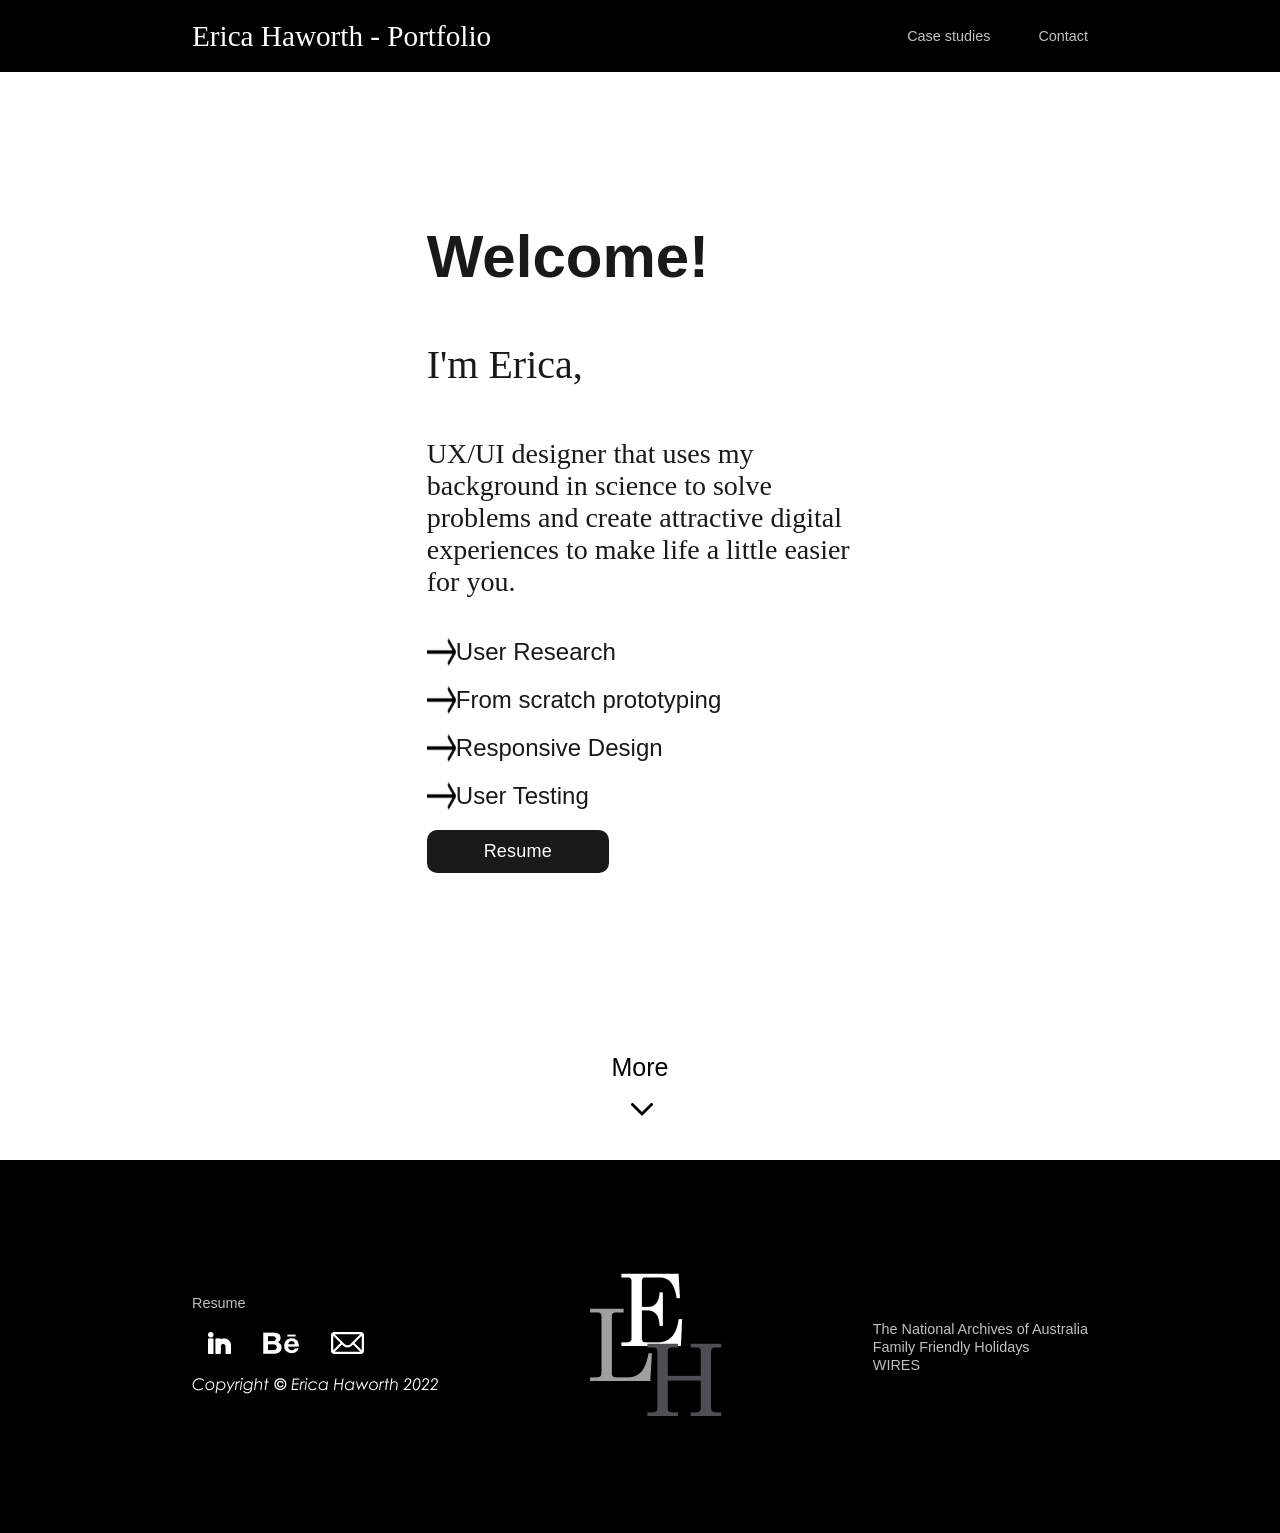
<file: index.html>
<!DOCTYPE html>
<html lang="en">
<head>
    <meta charset="UTF-8">
    <meta http-equiv="X-UA-Compatible" content="IE=edge">
    <meta name="viewport" content="width=device-width, initial-scale=1.0">
    <link href="./style.css" rel="stylesheet" type="text/css">
    <title>Document</title>
</head>
<body>

    <nav>
        <div class="brand">
            <h1>Erica Haworth - Portfolio</h1>
        </div>

        <div class="links">
            <a href="#">Case studies</a>
            <a href="#">Contact</a>
        </div>
    </nav>

    <section class="hero">
        <div class="main-container">
            <div class="title1">Welcome!</div>
            <div class="title2">I'm Erica,</div>
            <div class="blurb">UX/UI designer that uses my background in science to solve problems and create attractive digital experiences to make life a little easier for you.
				</div>
                <div id="skills" class="skills1">
                    <img src="Images/Arrow 22.png">
                    <p>User Research</p>
                </div>
                <div id="skills" class="skills2">
                    <img src="Images/Arrow 22.png">
                    <p>From scratch prototyping</p>
                </div>
                <div id="skills" class="skills2">
                    <img src="Images/Arrow 22.png">
                    <p>Responsive Design</p>
                </div>
                <div id="skills" class="skills2">
                    <img src="Images/Arrow 22.png">
                    <p>User Testing</p>
                </div>
              
                <div class="contact">
                    <a href="...."></a></div>
                    <div class="button">Resume</div>
                    </div>
                <div id="more" class="more">
                        <a href="...."></a></div>
                        <div class="more ">More</div>
                        <div class="image">
                        <img src="images/Arrow 21.png"></img></div>
                    </div>     
                </div>

            </div>
        
                
        </div>
            </div>
        </div>
    
    
    
    </section>

    <section class="case-studies"></section>
    
    <footer>
        
            <div class="footercontainer">
                <div class="resume">
                    <a href="...">Resume</a></div>
                <div class="images">
                    <a href="..."></a>
                    <img src="Images/Linkedin.png"></img>
                    <a href="..."></a>
                    <img src="Images/behance.png"></img>
                    <a href="..."></a>
                    <img src="Images/email.png"></img>
                    
                </div>
                <img src="Images/copyright.png"></img>
                </div>
            <div class="logo">
                    <img src="Images/E L H.png"></img>
            </div>
            <div class="projects">
                <div class="footerprojects">
                    <a href="...">The National Archives of Australia</a>
                </div>
                <div class="footerprojects">
                    <a href="...">Family Friendly Holidays</a>
                </div>
                <div class="footerprojects">
                    <a href="...">WIRES</a>
                </div>
            </div>
            </div>
                </div>
            </div>
        </div>
    </footer>
</body>
</html>
</file>
<file: style.css>
* {
  box-sizing: border-box;
  margin: 0;
  padding: 0;
}

h1 {
  font-family: 'Times New Roman', Times, serif;
  font-weight: 200;
  font-size: 1.825rem;
}

a {
  font-family: Arial, Helvetica, sans-serif;
  font-weight: 100;
  color: rgba(255,255,255,.75);
  text-decoration: none;
  font-size: .9rem;

}

nav {
  height: 72px;
  background-color: #000;
  color: white;
  display: flex;
  align-items: center;
  justify-content: space-between;
  padding: 0 15vw;
}

nav .links {
  display: flex;
  gap: 3rem;
}

.ln {
  border: 1px solid #424242;
}

.hero {
  background-color: white;
  padding-top: 100px;
}

.main-container {
  max-width: 1920px;
  max-height: 1060px;
  margin: 0 auto;
  margin-left: 350px;
  margin-right: 350px;
  padding: 0 6%;
}

.title1 {
  display: flex;
  gap: 3rem;
  font-family: Arial, Helvetica, sans-serif;
  font-weight: 600;
  font-size: 60px;
  color: #19191A;
  margin-top: 50px;
  margin-left: 0px;
}

.title2 {
  display: flex;
  font-family: 'Times New Roman', Times, serif;
  font-weight: 100;
  font-size: 40px;
  color: #19191A;
  margin-top: 50px;
  margin-left: 00px;
}

.blurb {
  display: flex;
  font-family: 'Times New Roman', Times, serif;
  font-weight: 100;
  font-size: 28px;
  color: #19191A;
  margin-top: 50px;
  margin-left: 0px;
}

.skills1 {
  display: flex;
  font-family: Arial, Helvetica, sans-serif;
  font-weight: 60;
  font-size: 24px;
  color: #19191A;
  margin-top: 40px;
  margin-left: 0px;

}

.skills2 {
  display: flex;
  font-family: Arial, Helvetica, sans-serif;
  font-weight: 60;
  font-size: 24px;
  color: #19191A;
  margin-top: 20px;
  margin-left: 0px;

}
.contact {
  display: flex;
  flex-wrap: wrap;
}

.button {
  box-sizing: border-box;
  margin-top: 20px;
  width: 182px;
  margin-right: 10px;
  padding: 11px 16px;
  font-family: Arial, Helvetica, sans-serif;
  background-color: #19191A;
  border-radius: 10px;
  border: none;
  color: white;
  font-size: 18px;
  font-weight: 400;
  letter-spacing: 0.2px;
  display: flex;
  align-items: center;
  justify-content: center;
  flex-wrap: wrap;
  transition: all 0.3s ease;
}

.more{
  font-family: Arial, Helvetica, sans-serif;
  font-size: 25px;
  font-weight: 300;
  margin-top: 50px;
  align-items: center;
  max-width: 1920px;
  padding-top: 40px;
  text-align: center;
  
}
.image{
display: block;
margin-left: auto;
margin-right: auto;
width: 20px;
padding-top: 20px;
padding-bottom: 40px;
}

footer {
  height: 373px;
  background-color: #000;
  display: flex;
  align-items: center;
  padding: 0 15vw;
}

.resume{
  color: aqua;
}

footer .images {
  
  padding-top: 20px;
  padding-bottom: 20px;
  display: flex;
  gap: 1rem;
}

footer .logo{
    display: block;
    margin-left: auto;
    margin-right: auto;
    width: 139px;
}
</file>
